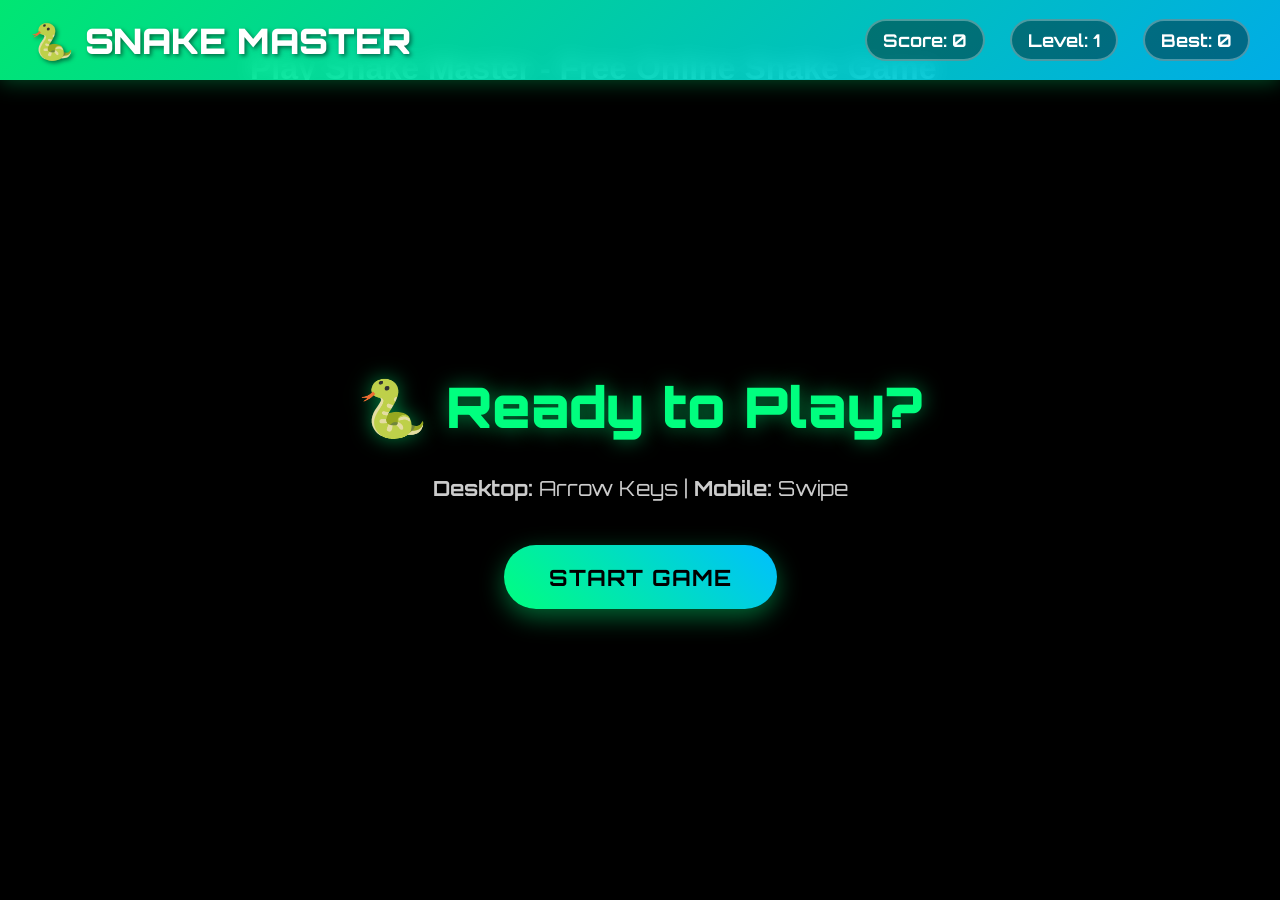
<file: index.html>
<!DOCTYPE html>
<html lang="en">
<head>
    <meta charset="UTF-8">
    <meta name="viewport" content="width=device-width, initial-scale=1.0">
    <title>Snake Game Online - Play Snake Master for Free 🐍</title>

    <!-- 🔹 SEO Meta Tags -->
    <meta name="description" content="Play Snake Master 🐍 - a free online snake game. Control your snake, eat food, increase your score, and challenge your friends! Works on desktop and mobile.">
    <meta name="keywords" content="snake game, play snake online, free snake game, snake game mobile, snake game browser, classic snake">
    <meta name="author" content="Jay Prakash Arya">
    <meta name="robots" content="index, follow">

    <!-- 🔹 Open Graph (for social media previews) -->
    <meta property="og:title" content="Snake Master - Free Online Snake Game 🐍">
    <meta property="og:description" content="Play the classic snake game online for free. Eat, grow, and survive as long as you can. Works on mobile & desktop.">
    <meta property="og:type" content="website">
    <meta property="og:url" content="https://snakenado.vercel.app/">
    <meta property="og:image" content="https://snakenado.vercel.app/preview.png">

    <!-- 🔹 Twitter Card -->
    <meta name="twitter:card" content="summary_large_image">
    <meta name="twitter:title" content="Snake Master - Free Online Snake Game 🐍">
    <meta name="twitter:description" content="Play the classic snake game online for free. Challenge yourself and your friends!">
    <meta name="twitter:image" content="https://snakenado.vercel.app/preview.png">

    <link rel="stylesheet" href="style.css">
    <!-- Google Analytics -->
    <script async src="https://www.googletagmanager.com/gtag/js?id=G-EJ43TY3HVP"></script>
    <script>
    window.dataLayer = window.dataLayer || [];
    function gtag(){dataLayer.push(arguments);}
    gtag('js', new Date());
    gtag('config', 'G-EJ43TY3HVP');
    </script>
    </head>
    <body>
    <!-- Top Navigation Bar -->
    <div class="navbar">
        <div class="game-title">🐍 SNAKE MASTER</div>
        <div class="game-stats">
            <div id="scoreBox">Score: <span id="score">0</span></div>
            <div id="levelBox">Level: <span id="level">1</span></div>
            <div id="hiscoreBox">Best: <span id="hiscore">0</span></div>
        </div>
    </div>

    <!-- Full Screen Game Area -->
    <div class="game-container">
        <canvas id="gameCanvas"></canvas>
        
        <!-- Start Screen Overlay -->
        <div id="startScreen" class="overlay">
            <div class="overlay-content">
                <h2>🐍 Ready to Play?</h2>
                <p class="controls-text">
                    <strong>Desktop:</strong> Arrow Keys | <strong>Mobile:</strong> Swipe
                </p>
                <button id="startBtn" class="game-btn">START GAME</button>
            </div>
        </div>
        
        <!-- Game Over Overlay -->
        <div id="gameOverScreen" class="overlay hidden">
            <div class="overlay-content">
                <div class="death-message">
                    <span class="emoji">😂</span>
                    <p id="roastMessage"></p>
                </div>
                <div class="final-stats">
                    <div>Final Score: <span id="finalScore">0</span></div>
                    <div>Level Reached: <span id="finalLevel">1</span></div>
                </div>
                <button id="restartBtn" class="game-btn">PLAY AGAIN</button>
            </div>
        </div>
    </div>

    <!-- 🔹 SEO-friendly content (hidden from players but visible to search engines) -->
    <div class="seo-content" style="max-width:800px; margin:40px auto; padding:10px; font-family:sans-serif;">
        <h1>Play Snake Master - Free Online Snake Game</h1>
        <p>
            Snake Master 🐍 is a modern twist on the classic snake game.  
            Control your snake using arrow keys on desktop or swipe gestures on mobile.  
            Eat food, grow longer, and challenge your friends to beat your high score.  
        </p>

        <h2>How to Play Snake Game</h2>
        <ul>
            <li>🎮 Desktop: Use <strong>Arrow Keys</strong></li>
            <li>📱 Mobile: Swipe in any direction</li>
            <li>🍎 Eat food to grow longer</li>
            <li>💥 Avoid hitting yourself or the walls</li>
        </ul>

        <h2>Why Play Snake Master?</h2>
        <p>
            ✅ Free to play, no downloads required  
            ✅ Works on both mobile and desktop  
            ✅ Fun, addictive, and lightweight browser game  
        </p>

        <p><strong>Start playing now and challenge your friends!</strong></p>
    </div>

    <script src="index.js"></script>
</body>
</html>
</file>
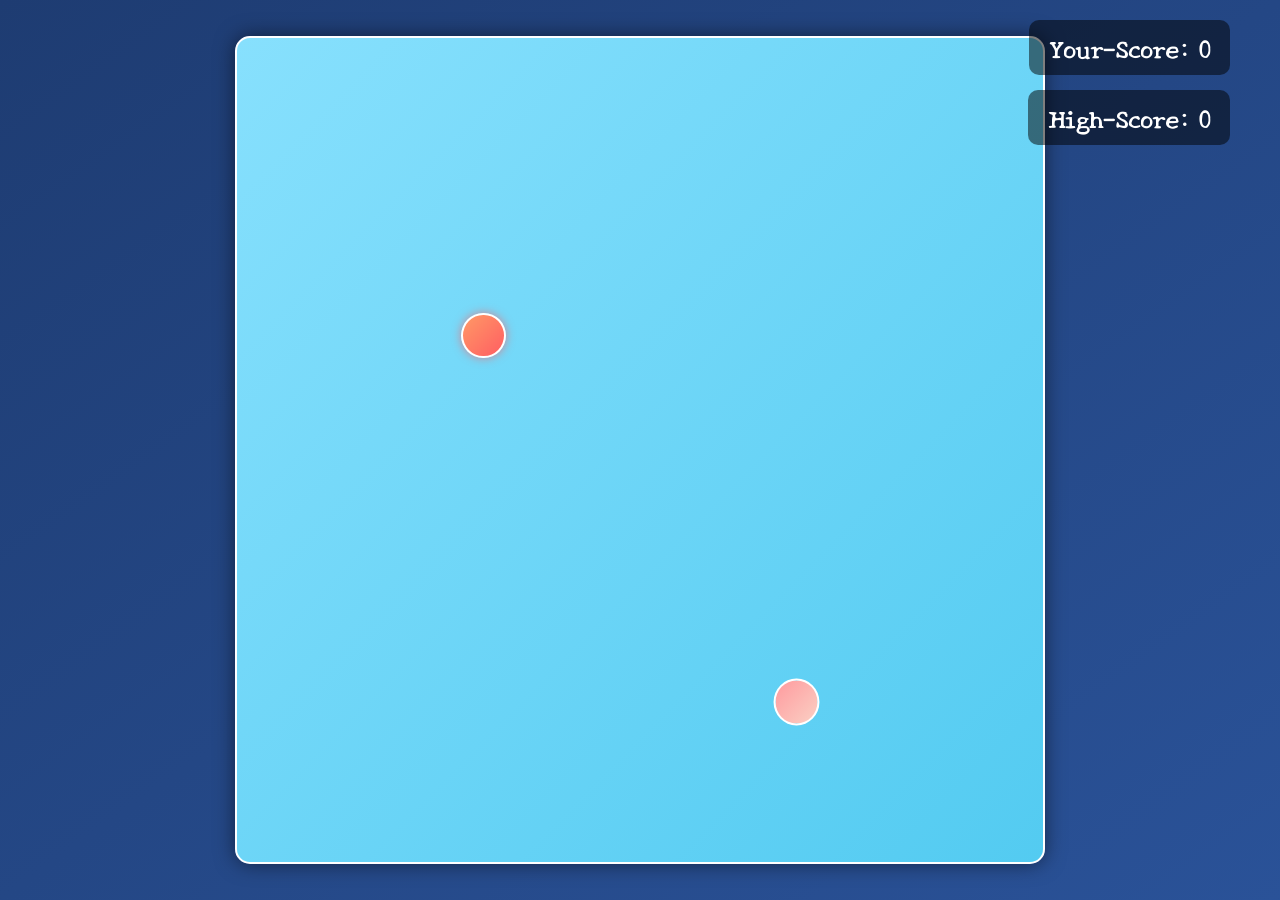
<file: SnakeGame/index.html>
<!DOCTYPE html>
<html lang="en">
<head>
    <meta charset="UTF-8">
    <meta http-equiv="X-UA-Compatible" content="IE=edge">
    <meta name="viewport" content="width=device-width, initial-scale=1.0">
    <title>SnakeNado</title>
    <link rel="stylesheet" href="css/style.css">
</head>
<body>
    <div class="body">
        <div id="scoreBox">Your-Score: 0</div>
        <div id="hiscoreBox">High-Score: 0</div>
        <div id="board"></div>
    </div>
</body>
<script src="js/index.js"></script>
</html>
</file>
<file: style.css>
@import url('https://fonts.googleapis.com/css2?family=Orbitron:wght@400;700;900&display=swap');

* {
    margin: 0;
    padding: 0;
    box-sizing: border-box;
}

body {
    font-family: 'Orbitron', monospace;
    background: #000;
    color: white;
    overflow: hidden;
    height: 100vh;
    position: fixed;
    width: 100%;
    -webkit-overflow-scrolling: touch;
}

/* Top Navigation Bar */
.navbar {
    position: fixed;
    top: 0;
    left: 0;
    width: 100%;
    height: 80px;
    background: linear-gradient(135deg, rgba(0, 255, 127, 0.9), rgba(0, 191, 255, 0.9));
    backdrop-filter: blur(10px);
    display: flex;
    justify-content: space-between;
    align-items: center;
    padding: 0 30px;
    z-index: 1000;
    box-shadow: 0 2px 20px rgba(0, 255, 127, 0.3);
}

.game-title {
    font-size: 2.2em;
    font-weight: 900;
    text-shadow: 2px 2px 4px rgba(0, 0, 0, 0.5);
    color: #fff;
}

.game-stats {
    display: flex;
    gap: 25px;
    align-items: center;
}

#scoreBox, #levelBox, #hiscoreBox {
    font-size: 1.1em;
    font-weight: 700;
    padding: 8px 16px;
    background: rgba(0, 0, 0, 0.4);
    border-radius: 25px;
    min-width: 100px;
    text-align: center;
    border: 2px solid rgba(255, 255, 255, 0.3);
}

/* Full Screen Game Container */
.game-container {
    position: fixed;
    top: 80px;
    left: 0;
    width: 100vw;
    height: calc(100vh - 80px);
    background: #000;
    overflow: hidden;
    touch-action: none;
    -webkit-touch-callout: none;
    -webkit-user-select: none;
    -khtml-user-select: none;
    -moz-user-select: none;
    -ms-user-select: none;
    user-select: none;
}

#gameCanvas {
    width: 100%;
    height: 100%;
    display: block;
    background: #000;
    border: none;
    touch-action: none;
    -webkit-tap-highlight-color: transparent;
}

/* Overlay Screens */
.overlay {
    position: absolute;
    top: 0;
    left: 0;
    width: 100%;
    height: 100%;
    background: rgba(0, 0, 0, 0.9);
    display: flex;
    align-items: center;
    justify-content: center;
    z-index: 100;
    touch-action: none;
}

.overlay-content {
    text-align: center;
    max-width: 90%;
    padding: 40px;
}

.overlay-content h2 {
    font-size: 3.5em;
    margin-bottom: 30px;
    color: #00ff7f;
    text-shadow: 0 0 20px rgba(0, 255, 127, 0.5);
    font-weight: 900;
}

.controls-text {
    font-size: 1.3em;
    margin-bottom: 40px;
    color: #ccc;
    line-height: 1.6;
}

.game-btn {
    padding: 18px 45px;
    font-size: 1.4em;
    font-weight: 700;
    font-family: 'Orbitron', monospace;
    background: linear-gradient(45deg, #00ff7f, #00bfff);
    color: #000;
    border: none;
    border-radius: 50px;
    cursor: pointer;
    transition: all 0.3s ease;
    text-transform: uppercase;
    box-shadow: 0 8px 25px rgba(0, 255, 127, 0.4);
    letter-spacing: 1px;
    touch-action: manipulation;
}

.game-btn:hover {
    transform: translateY(-3px);
    box-shadow: 0 12px 35px rgba(0, 255, 127, 0.6);
    background: linear-gradient(45deg, #00bfff, #00ff7f);
}

.game-btn:active {
    transform: translateY(0);
}

/* Death Message Styling */
.death-message {
    margin-bottom: 30px;
}

.death-message .emoji {
    font-size: 5em;
    display: block;
    margin-bottom: 20px;
    animation: bounce 1s infinite;
}

.death-message p {
    font-size: 1.6em;
    color: #ff4757;
    font-weight: 700;
    margin-bottom: 20px;
    text-shadow: 0 0 10px rgba(255, 71, 87, 0.5);
}

.final-stats {
    font-size: 1.8em;
    margin-bottom: 30px;
    color: #00ff7f;
    font-weight: 700;
}

.final-stats div {
    margin: 10px 0;
}

.hidden {
    display: none !important;
}

/* Animations */
@keyframes bounce {
    0%, 20%, 50%, 80%, 100% {
        transform: translateY(0);
    }
    40% {
        transform: translateY(-10px);
    }
    60% {
        transform: translateY(-5px);
    }
}

@keyframes scoreGlow {
    0% { text-shadow: 0 0 5px rgba(0, 255, 127, 0.5); }
    50% { text-shadow: 0 0 20px rgba(0, 255, 127, 1), 0 0 30px rgba(0, 255, 127, 0.8); }
    100% { text-shadow: 0 0 5px rgba(0, 255, 127, 0.5); }
}

.score-animate {
    animation: scoreGlow 0.5s ease;
}

/* Mobile Responsive - IMPROVED */
@media (max-width: 768px) {
    body {
        position: fixed;
        overflow: hidden;
        -webkit-overflow-scrolling: touch;
    }
    
    .navbar {
        height: 60px;
        padding: 0 10px;
    }
    
    .game-title {
        font-size: 1.3em;
    }
    
    .game-stats {
        gap: 8px;
        flex-wrap: wrap;
    }
    
    #scoreBox, #levelBox, #hiscoreBox {
        font-size: 0.8em;
        padding: 4px 8px;
        min-width: 60px;
    }
    
    .game-container {
        top: 60px;
        height: calc(100vh - 60px);
        position: fixed;
        touch-action: none;
    }
    
    #gameCanvas {
        touch-action: none;
        -webkit-touch-callout: none;
        -webkit-tap-highlight-color: transparent;
    }
    
    .overlay-content {
        padding: 20px;
    }
    
    .overlay-content h2 {
        font-size: 2em;
        margin-bottom: 20px;
    }
    
    .controls-text {
        font-size: 1em;
        margin-bottom: 30px;
    }
    
    .game-btn {
        padding: 12px 30px;
        font-size: 1.1em;
        touch-action: manipulation;
    }
    
    .death-message .emoji {
        font-size: 3em;
    }
    
    .death-message p {
        font-size: 1.1em;
    }
    
    .final-stats {
        font-size: 1.2em;
    }
}

/* Very Small Mobile Screens */
@media (max-width: 480px) {
    .navbar {
        height: 50px;
        padding: 0 8px;
    }
    
    .game-title {
        font-size: 1.1em;
    }
    
    .game-stats {
        gap: 5px;
    }
    
    #scoreBox, #levelBox, #hiscoreBox {
        font-size: 0.7em;
        padding: 3px 6px;
        min-width: 50px;
    }
    
    .game-container {
        top: 50px;
        height: calc(100vh - 50px);
    }
    
    .overlay-content h2 {
        font-size: 1.6em;
    }
    
    .controls-text {
        font-size: 0.9em;
    }
    
    .game-btn {
        padding: 10px 25px;
        font-size: 1em;
    }
}

/* Landscape mode on mobile */
@media (max-height: 500px) and (orientation: landscape) {
    .navbar {
        height: 40px;
        padding: 0 10px;
    }
    
    .game-title {
        font-size: 1em;
    }
    
    #scoreBox, #levelBox, #hiscoreBox {
        font-size: 0.7em;
        padding: 2px 6px;
    }
    
    .game-container {
        top: 40px;
        height: calc(100vh - 40px);
    }
    
    .overlay-content {
        padding: 10px;
    }
    
    .overlay-content h2 {
        font-size: 1.5em;
        margin-bottom: 10px;
    }
    
    .controls-text {
        font-size: 0.8em;
        margin-bottom: 15px;
    }
    
    .game-btn {
        padding: 8px 20px;
        font-size: 0.9em;
    }
    
    .death-message .emoji {
        font-size: 2em;
        margin-bottom: 10px;
    }
    
    .death-message p {
        font-size: 1em;
    }
    
    .final-stats {
        font-size: 1em;
        margin-bottom: 15px;
    }
}

/* Prevent zoom on double tap */
@media (pointer: coarse) {
    * {
        touch-action: manipulation;
    }
}
</file>
<file: SnakeGame/css/style.css>
@import url('https://fonts.googleapis.com/css2?family=New+Tegomin&display=swap');

* {
    padding: 0;
    margin: 0;
    box-sizing: border-box;
}

.body {
    background: linear-gradient(to bottom right, #1e3c72, #2a5298); 
    min-height: 100vh;
    display: flex;
    justify-content: center;
    align-items: center;
    font-family: 'New Tegomin', serif;
}

#scoreBox, #hiscoreBox {
    position: absolute;
    top: 20px;
    font-size: 1.5em;
    font-weight: bold;
    color: #ffffff;
    background-color: rgba(0, 0, 0, 0.5);
    padding: 10px 20px;
    border-radius: 10px;
}

#scoreBox {
    right: 50px;
}

#hiscoreBox {
    right: 50px;
    top: 90px; 
}

#board {
    background: linear-gradient(to bottom right, #87e0fd, #53cbf1);
    width: 90vmin;
    height: 92vmin;
    border: 2px solid #fff;
    display: grid;
    grid-template-rows: repeat(18, 1fr);
    grid-template-columns: repeat(18, 1fr);
    box-shadow: 0 0 20px rgba(0, 0, 0, 0.5);
    border-radius: 15px;
}

.head {
    background: linear-gradient(to bottom right, #ff9a9e, #fad0c4);
    border: 2px solid #ffffff; 
    transform: scale(1.02);
    border-radius: 50%;
    transition: transform 0.2s;
}

.head:hover {
    transform: scale(1.1);
}

.snake {
    background: linear-gradient(to bottom right, #6a82fb, #fc5c7d);
    border: 2px solid #ffffff;
    border-radius: 50%;
    transition: transform 0.2s;
}

.snake:hover {
    transform: scale(1.1);
}

.food {
    background: linear-gradient(to bottom right, #ff9966, #ff5e62);
    border: 2px solid #ffffff;
    border-radius: 50%;
    box-shadow: 0 0 10px rgba(255, 94, 98, 0.7);
}
</file>
